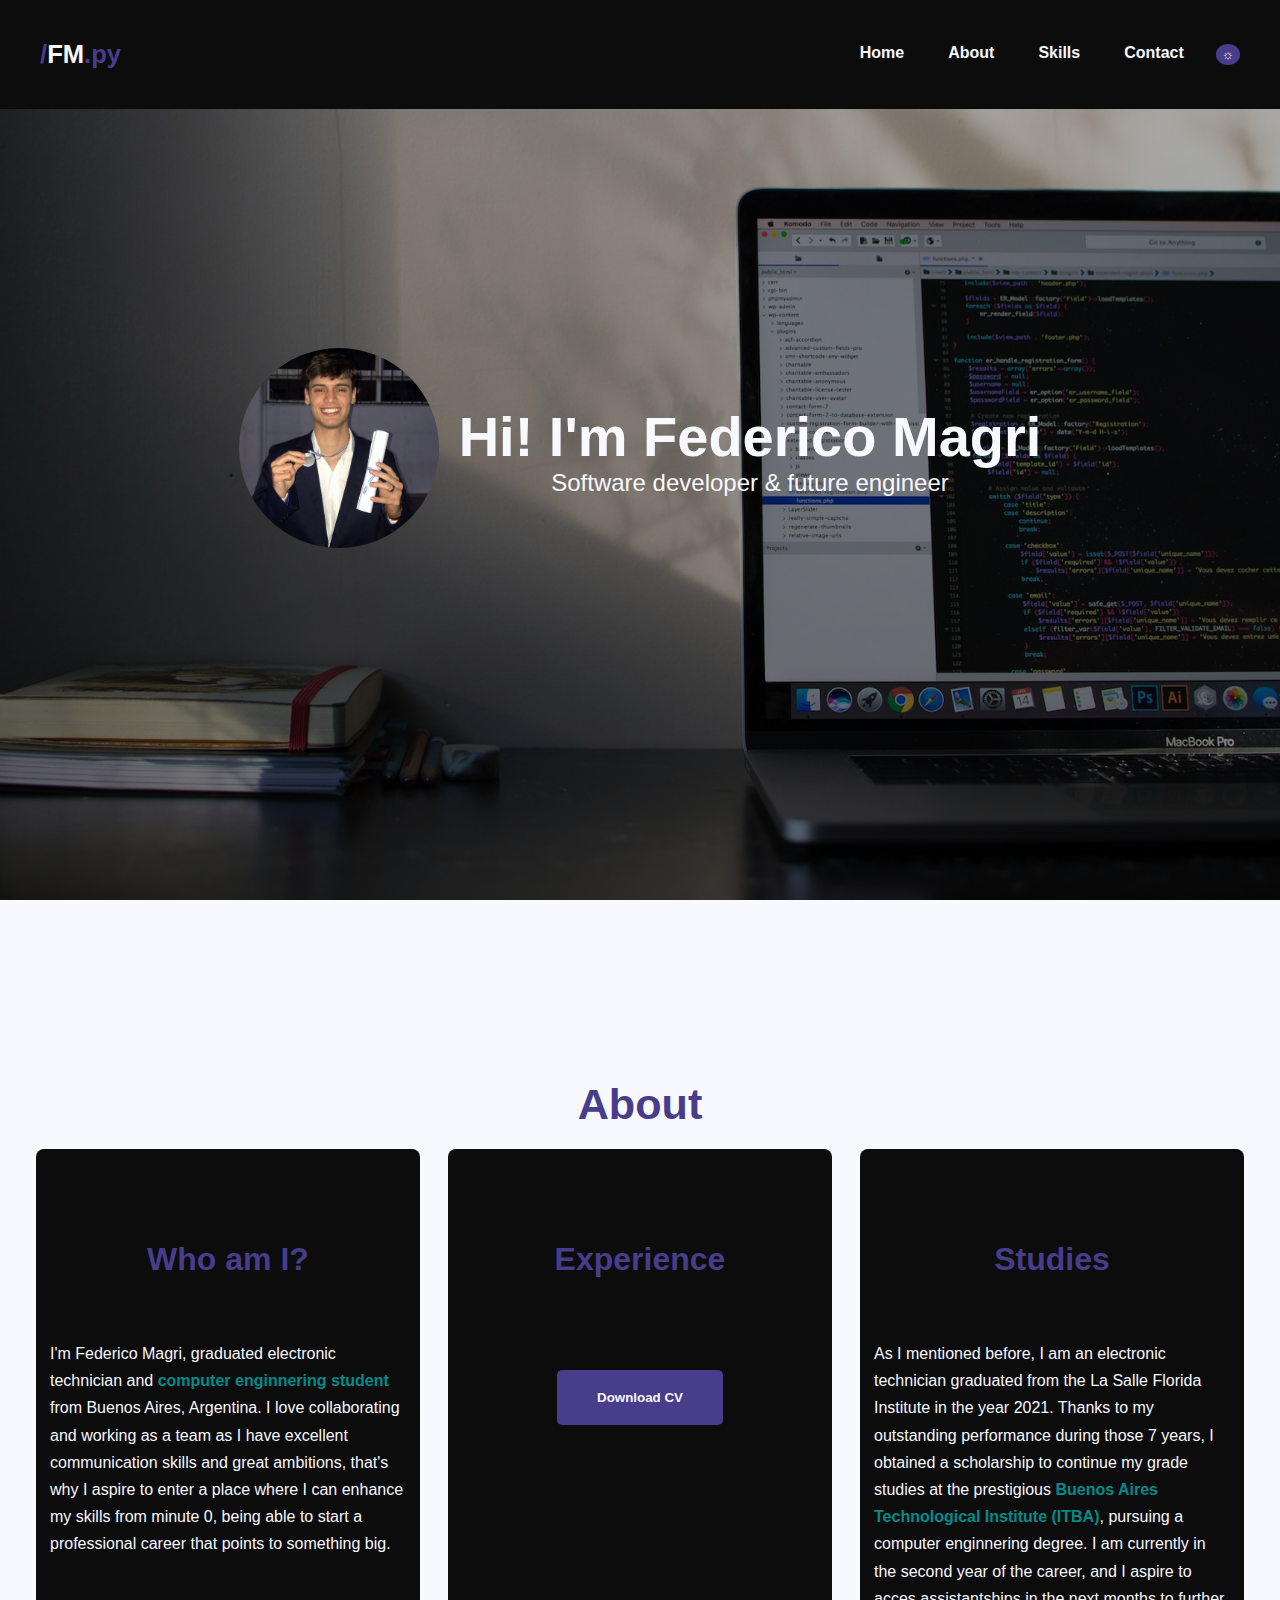
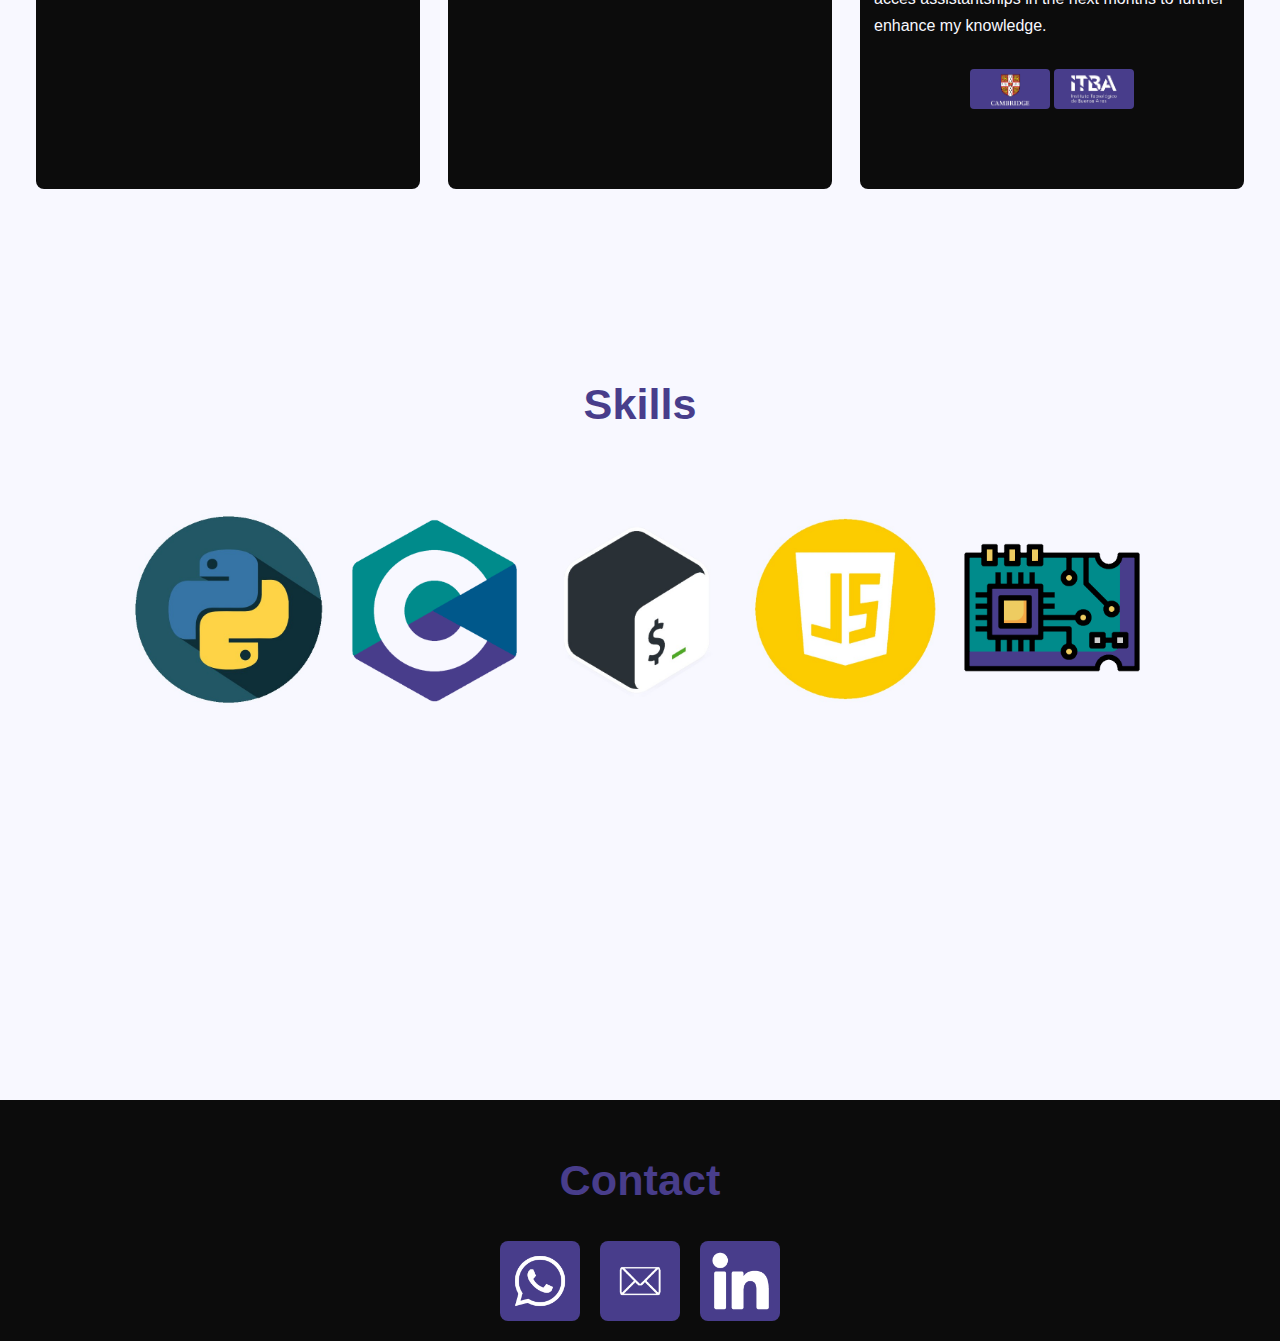
<file: index.html>
<!DOCTYPE html>
<html lang="es">
<head>
    <meta charset="UTF-8">
    <meta name="viewport" content="width=device-width, initial-scale=1.0">
    <title>Federico Magri Developer</title>
    <script src="./index.js" defer></script>
    <link rel="stylesheet" href="./index.css">
</head>

<body>

    <header>
        <div class="container">
            <nav class="navbar">
                <div class="logo">
                    <a href="#" class="logo_start">/</a>
                    <a href="#" class="logo_acent">FM</a>
                    <a href="#" class="logo_final">.py</a>
                </div>
                <ul class="nav-list">
                    <li><a href="#">Home</a></li>
                    <li><a href="#about">About</a></li>
                    <li><a href="#skills">Skills</a></li>
                    <li><a href="#contact">Contact</a></li>
                    <li><button id="lightButton"> ☼ </button></li>
                </ul>
            </nav>
        </div>
    </header>

    <section class="hero">
        <div class="circle-container">
            <img src="img/profile_1.jpg" alt="Profile picture" class="circle-image">
        </div>
        <div class="presentation">
            <h1 class="ppl-presentation">Hi! I'm Federico Magri</h1>
            <h4 class="sub-presentation">Software developer & future engineer</h4>
        </div>
    </section>

    <section id="about">
        <h2>About</h2>
        <div class="container">
            <div class="carta" id="carta_1_0">
                <h3>Who am I?</h3>
                <p>
                    I'm Federico Magri, graduated 
                    electronic technician and 
                    <mark>computer enginnering student</mark>
                    from Buenos Aires, Argentina. 
                    I love collaborating and 
                    working as a team as I have 
                    excellent communication 
                    skills and great ambitions, that's why 
                    I aspire to enter a place where 
                    I can enhance my skills from 
                    minute 0, being able to start 
                    a professional career that points 
                    to something big.
                </p>
            </div>
            <div class="carta" id="carta_1_1">
                <h3>Experience</h3>
                <p>
                </p>
                <button id="downloadButton">Download CV</button>
            </div>
            <div class="carta" id="carta_1_2">
                <h3>Studies</h3>
                <p>
                    As I mentioned before, I am an electronic technician
                    graduated from the La Salle Florida
                    Institute in the year 2021. Thanks to
                    my outstanding performance during those
                    7 years, I obtained a scholarship to
                    continue my grade studies at the
                    prestigious <mark>Buenos Aires Technological
                    Institute (ITBA)</mark>, pursuing a computer
                    enginnering degree. I am currently in the
                    second year of the career, and I aspire to acces
                    assistantships in the next months to further
                    enhance my knowledge.
                </p>
                <div class="buttons-container">
                    <button class="buttonInCont" id="cambridgeButton"></button>
                    <button class="buttonInCont" id="itbaButton"></button>
                    <script>
                        document.getElementById("itbaButton").addEventListener("click", function() {
                            window.open("https://www.itba.edu.ar/", "_blank");
                        });
                    </script>
                </div>
            </div>
    </section>

    <section id="skills">
        <h2>Skills</h2>
        <div class="container">
            <div class="python-card" id="pythonCard">
                <div class="image-wrapper" id="imageWrapper">
                    <img id="pyimg" src="img/python-icon.jpg" alt="python-icon">
                </div>
                <div class="info-container" id="infoContainer">
                    <h3>Python</h3>
                    <p class="perfect">» Complex Algorithms (Back End)</p>
                    <p class="perfect">» PyGame</p>
                    <p class="perfect">» PyMongo</p>
                    <p class="perfect">» Debugging</p>
                    <p class="good">» Data analytics</p>
                    <p class="regular">» Artificial inteligence</p>
                    <p class="regular">» Flask</p>
                    <!--Otras imagenes/Dividir en containers-->
                </div>
            </div>
            <div class="c-card" id="cCard">
                <div class="image-wrapper" id="imageWrapper">
                    <img id="cimg" src="img/c-icon.jpg" alt="c-icon">
                </div>
                <div class="info-container" id="infoContainer">
                    <h3>C Programming</h3>
                    <p class="perfect">» Complex Algorithms & efficiency (Back End)</p>
                    <p class="perfect">» Memory working with pointers</p>
                    <p class="perfect">» Crossplatforming & debuging</p>
                    <!--Otras imagenes/Dividir en containers-->
                </div>
            </div>
            <div class="bash-card" id="bashCard">
                <div class="image-wrapper" id="imageWrapper">
                    <img id="bashimg" src="img/bash-icon.jpg" alt="bash-icon">
                </div>
                <div class="info-container" id="infoContainer">
                    <h3>Linux & Bash scripting</h3>
                    <p class="perfect">» File manipulation scripts</p>
                    <p class="perfect">» Linux sistem administration</p>
                    <p class="good">» SSH Server setup</p>
                    <!--Otras imagenes/Dividir en containers-->
                </div>
            </div>
            <div class="js-card" id="jsCard">
                <div class="image-wrapper" id="imageWrapper">
                    <img id="jsimg" src="img/js-icon.jpg" alt="js-icon">
                </div>
                <div class="info-container" id="infoContainer">
                    <h3>JavaScript</h3>
                    <p class="good">» MongoDB</p>
                    <p class="regular">» Web development (css & html)</p>
                    <p class="regular">» Complex Algorithms & efficiency (Back End)</p>
                    <!--Otras imagenes/Dividir en containers-->
                </div>
            </div>
            <div class="electronics-card" id="electronicsCard">
                <div class="image-wrapper" id="imageWrapper">
                    <img id="elecimg" src="img/electronics-icon.jpg" alt="electronics-icon">
                </div>
                <div class="info-container" id="infoContainer">
                    <h3>electronics</h3>
                    <p class="perfect">» Arduino</p>
                    <p class="good">» Circuit design with Altium</p>
                    <p class="good">» Manual production of electronic boards (welding, connection, programming, etc.)</p>
                    <p class="good">» Quality control & performance</p>
                    <p class="good">» 3D Modeling with Solid Works</p>
                    <p class="regular">» PLC Simulating</p>
                    <!--Otras imagenes/Dividir en containers-->
                </div>
            </div>
    </section>
    <div class="footer">
        <h2>Contact</h2>
        <section id="contact">
            <div class="contact-buttons">
                <button id="wpp-button" class="contact-button"></button>
                <script>
                    const whatsappButton = document.getElementById("wpp-button");
                    
                    const phoneNumber = "+5401125648009";
                    const message = "Hello Fede! I saw your web page.";
                    
                    // Crear el enlace de WhatsApp
                    whatsappButton.addEventListener("click", () => {
                        const encodedMessage = encodeURIComponent(message);
                        const whatsappUrl = `https://wa.me/${phoneNumber}?text=${encodedMessage}`;
                        window.open(whatsappUrl, "_blank");
                    });
                    </script>
                <a href="mailto:fedemagri23@gmail.com?subject=Asunto%20del%20correo&body=Hola,%20quiero%20contactarte">
                    <button id="mail-button" class="contact-button"></button>
                </a>
                <button id="linkedin-button" class="contact-button"></button>
                <script>
                    document.getElementById("linkedin-button").addEventListener("click", function() {
                        window.open("https://www.linkedin.com/in/federico-magri-342581264/", "_blank");
                    });
                </script>
            </div>
        </section>
    </div>
</body>
</file>
<file: index.css>
*{
    box-sizing: border-box;
    color: darkslateblue;
}

:root{
    --padding-sides: 30px;
    --skill-icon-size: 200px;
    --back-color: ghostwhite;
}

html{
    scroll-behavior: smooth;
}

body{
    background-color: var(--back-color);
    margin: 0;
    font-family: 'Roboto', sans-serif;
}

h1{ font-size: 3.5em; }
h2{ font-size: 2.7em; }
h3{ font-size: 2em; }
h4{ font-size: 1.5em; }

.container{
    /*max-width: 1400px;*/
    margin: auto;
}

header{
    background-color:rgb(8, 8, 8); /*rgb(8, 8, 8)*/
}

/* --==LOGO==-- */
header .container .logo{
    display: flex;
    flex-direction: row;
    text-align: right;
}

header .container .logo .logo_start{
    margin: 0;
    padding-left: var(--padding-sides);
    padding-top: 30px;
    padding-bottom: 30px;
    font-weight: bold;
    color: darkslateblue;
    font-size: 1.6em;
    text-decoration: none;
}

header .container .logo .logo_acent{
    margin: 0;
    font-weight: bold;
    padding-top: 30px;
    padding-bottom: 30px;
    color: ghostwhite;
    font-size: 1.6em;
    text-decoration: none;
}

header .container .logo .logo_final{
    margin: 0;
    font-weight: bold;
    padding-top: 30px;
    padding-right: 25px;
    padding-bottom: 30px;
    color: darkslateblue;
    font-size: 1.6em;
    text-decoration: none;
}
/* --========-- */

/* --==NAVB==-- */
.navbar{
    display: flex;
    flex-direction: row;
    align-items: center;
    background-color: rgb(12, 12, 12);
    padding: 10px;
    position: fixed;
    top: 0;
    width: 100%;
    z-index: 1000;
    /*Sacar en mobile*/
    justify-content: space-between;
}

.nav-list{
    list-style: none;
    margin: 0;
    padding-right: var(--padding-sides);
    display: flex;
}

.nav-list li{
    margin-right: 20px;
}

.nav-list li:last-child{
    margin-right: 0;
}

.nav-list li a {
    padding: 5px 12px;
    text-decoration: none;
    font-weight: bold;
    color: ghostwhite;
}

.nav-list li a:hover{
    color:darkslateblue;
}

#lightButton{
    border: none;
    padding: 3px 6px;
    border-radius: 50%;
    background-color: darkslateblue;
    color: ghostwhite;
    cursor: pointer;
}

/* --========-- */

/* --==HERO==__ */
.hero{
    display: flex;
    flex-direction: row; /* In mobile is column */
    text-align: center;
    align-items: center;
    justify-content: center;
    height: 100vh;
    background-image: linear-gradient(
        0deg,
        rgba(0, 0, 0, 0.5),
        rgba(0, 0, 0, 0.3)
    )
    , url("img/background_1.jpeg");
    background-repeat: no-repeat;
    background-size: cover;
    background-position: center center;
}

.hero .presentation{
    display: flex;
    flex-direction: column;
    text-align: center;
    align-items: center;
    justify-content: center;
}

.hero .ppl-presentation{
    margin: 0;
    padding: 0;
    color: ghostwhite;
}

.hero .sub-presentation{
    margin: 0;
    padding: 0;
    font-weight: lighter;
    color: ghostwhite;
}

.circle-image{
    margin-right: 20px;
    width: 200px;
    height: 200px;
    border-radius: 50%;
    object-fit: cover;
}

/* --========-- */

/* --==ABOUT==-- */

#about{
    height: 100vh;
    border-bottom: 1px solid var(--back-color);
}

#about h2{
    text-align: center;
    margin: 0;
    padding: 180px calc(var(--padding-sides) + 10px);
    padding-bottom: 20px;
}

#about .container{
    display: flex;
    flex-direction: row;
    justify-content: space-between;
    padding: 0 var(--padding-sides);
}

#about .carta{
    margin: 0 6px;
    display: flex;
    flex-direction: column;
    text-align: left;
    align-items: center;
    background-color: rgb(12, 12, 12);
    width: 30vw;
    padding-top: 30px;
    padding-bottom: 30px;
    border-radius: 8px;
}

.carta h3{
    padding-top: 30px;
    padding-bottom: 30px;
}

.carta p{
    display: block;
    line-height: 1.7;
    margin: 0 14px;
    color: ghostwhite;
}

mark{
    background-color: rgb(12, 12, 12);
    font-weight: bold;
    color:darkcyan;
}

#carta_1_1 p{
    padding-bottom: 30px;
}

#downloadButton{
    margin-bottom: 50px;
    padding: 20px 40px;
    font-weight: bold;
    background-color: darkslateblue;
    color: ghostwhite;
    border: none;
    border-radius: 5px;
    cursor: pointer;
}

#downloadButton:hover{
    background-color: darkcyan;
    border-radius: 7px;
}

.buttonInCont{
    background-size: cover;
    background-position: center;
    margin-top: 30px;
    margin-bottom: 50px;
    padding: 20px 40px;
    cursor: pointer;
    border: none;
    border-radius: 4px;
}

#cambridgeButton{
    background-image: url('img/cambridgeButton.jpg');
}

#cambridgeButton:hover{
    background-image: url('img/cambridgeButtonHover.jpg');
}

#itbaButton{
    background-image: url('img/itbaButton.jpg');
}

#itbaButton:hover{
    background-image: url('img/itbaButtonHover.jpg');
}

/* --=========-- */

/* --==SKILLS==-- */

#skills{
    height: 100vh;
    border-bottom: 1px solid var(--back-color);
}

#skills h2{
    text-align: center;
    margin: 0;
    padding: 180px calc(var(--padding-sides) + 10px);
    padding-bottom: 20px;
}

.image-wrapper{
    transition: transform 0.5s;
}

.image-wrapper img{
    width: var(--skill-icon-size);
    height: auto;
}

#skills .container{
    display: flex;
    flex-direction: row;
    justify-content: space-between;
    align-items: center;
    padding: 60px 10vw;
}

.info-container{
    position: absolute;
    top: 50%;
    left: 0;
    width: 150%;
    text-align: center;
    background-color: rgba(12, 12, 12, 0.96);
    border: 20px;
    border-radius: 10px;
    padding: 20px;
    opacity: 0;
    transform: translateY(-60%);
    transition: opacity 0.3s, transform 0.3s;
    text-align: left;
    margin-bottom: 100px;
    margin-left: -50px
}

.python-card{
    position: relative;
    display: inline-block;
    perspective: 1000px;
    cursor: pointer;
}

.python-card:hover .image-wrapper{
    transform: rotateY(180deg);
}

.python-card:hover #infoContainer{
    opacity: 1;
    transform: translateY(-50%);
}

.c-card .image{
    max-width: 100%;
    height: auto;
}

.c-card{
    position: relative;
    display: inline-block;
    perspective: 1000px;
    cursor: pointer;
}

.c-card:hover .image-wrapper{
    transform: rotateY(180deg);
}

.c-card:hover #infoContainer{
    opacity: 1;
    transform: translateY(-50%);
}

.c-card .image{
    max-width: 100%;
    height: auto;
}

.c-card .image{
    max-width: 100%;
    height: auto;
}

.bash-card{
    position: relative;
    display: inline-block;
    perspective: 1000px;
    cursor: pointer;
}

.bash-card:hover .image-wrapper{
    transform: rotateY(180deg);
}

.bash-card:hover #infoContainer{
    opacity: 1;
    transform: translateY(-50%);
}

.bash-card .image{
    max-width: 100%;
    height: auto;
}

.js-card{
    position: relative;
    display: inline-block;
    perspective: 1000px;
    cursor: pointer;
}

.js-card:hover .image-wrapper{
    transform: rotateY(180deg);
}

.js-card:hover #infoContainer{
    opacity: 1;
    transform: translateY(-50%);
}

.js-card .image{
    max-width: 100%;
    height: auto;
}

.electronics-card{
    position: relative;
    display: inline-block;
    perspective: 1000px;
    cursor: pointer;
}

.electronics-card:hover .image-wrapper{
    transform: rotateY(180deg);
}

.electronics-card:hover #infoContainer{
    opacity: 1;
    transform: translateY(-50%);
}

.electronics-card .image{
    max-width: 100%;
    height: auto;
}

.perfect{
    color: greenyellow;
}

.good{
    color: yellow;
}

.regular{
    color: orange;
}

/*#contact{
    background-color: rgb(12, 12, 12);
    margin: 0;
    height: 100px;
    border-bottom: 1px solid rgb(12, 12, 12);
    display: flex;
    flex-direction: row;
}

#contact h2{
    text-align: left;
    padding: 0px calc(var(--padding-sides) + 10px);
    margin: 0;
}

#contact .container{
    display: flex;
    flex-direction: row;
    align-items: center;
    justify-content: right;
    padding: 0 var(--padding-sides);
}

#whatsapp-button{
    padding: 40px 40px;
    background-image: url('img/wpp-icon.png');
    background-position: center center;
    background-repeat: no-repeat;
    background-size: cover;
    border: none;
    border-radius: 8px;
}*/

.footer {
    background-color: rgb(12, 12, 12);
    color: white;
    text-align: center;
    padding: 20px 0;
}

.contact-buttons {
    display: flex;
    justify-content: center;
    gap: 20px;
    margin-top: 10px;
}

.contact-button {
    padding: 40px 40px;
    background-color: #333;
    border: none;
    cursor: pointer;
    border-radius: 8px;
}

#wpp-button{
    background-image: url('img/wpp-icon.png');
    background-position: center center;
    background-repeat: no-repeat;
    background-size: cover;
}

#wpp-button:hover{
    background-image: url('img/wpp-icon-hover.png');
}

#linkedin-button{
    background-image: url('img/linkedin-icon.png');
    background-position: center center;
    background-repeat: no-repeat;
    background-size: cover;
}

#linkedin-button:hover{
    background-image: url('img/linkedin-icon-hover.png');
}

#mail-button{
background-image: url('img/mail-icon.png');
    background-position: center center;
    background-repeat: no-repeat;
    background-size: cover;
}

#mail-button:hover{
    background-image: url('img/mail-icon-hover.png');
}

/* --==========-- */

@media (max-width: 820px){

    header .container .logo .logo_final{
        padding-right: 5px;
    }

    .hero{
        flex-direction: column;
    }
    
    .hero h1{
        font-size: 2em;
    }

    .hero h4{
        font-size: 1.2em;
    }

    #about{
        height: auto;
    }

    #about .container{
        display: flex;
        flex-direction: column;
        align-items: center;
        padding: 0 var(--padding-sides);
    }

    #about .carta{
        margin: 20px;
        display: flex;
        flex-direction: column;
        text-align: left;
        align-items: center;
        background-color: rgb(12, 12, 12);
        width: 90vw;
        padding-top: 30px;
        padding-bottom: 30px;
        border-radius: 8px;
    }

    #skills{
        height: auto;
    }

    #skills .container{
        display: flex;
        flex-direction: column;
        align-items: center;
        padding: 0 var(--padding-sides);
    }

    #skills .carta{
        margin: 20px;
        display: flex;
        flex-direction: column;
        text-align: left;
        align-items: center;
        width: 90vw;
        padding-top: 30px;
        padding-bottom: 30px;
        border-radius: 8px;
    }

    .image-wrapper img{
        margin-bottom: 100px;
    }
    
}
</file>
